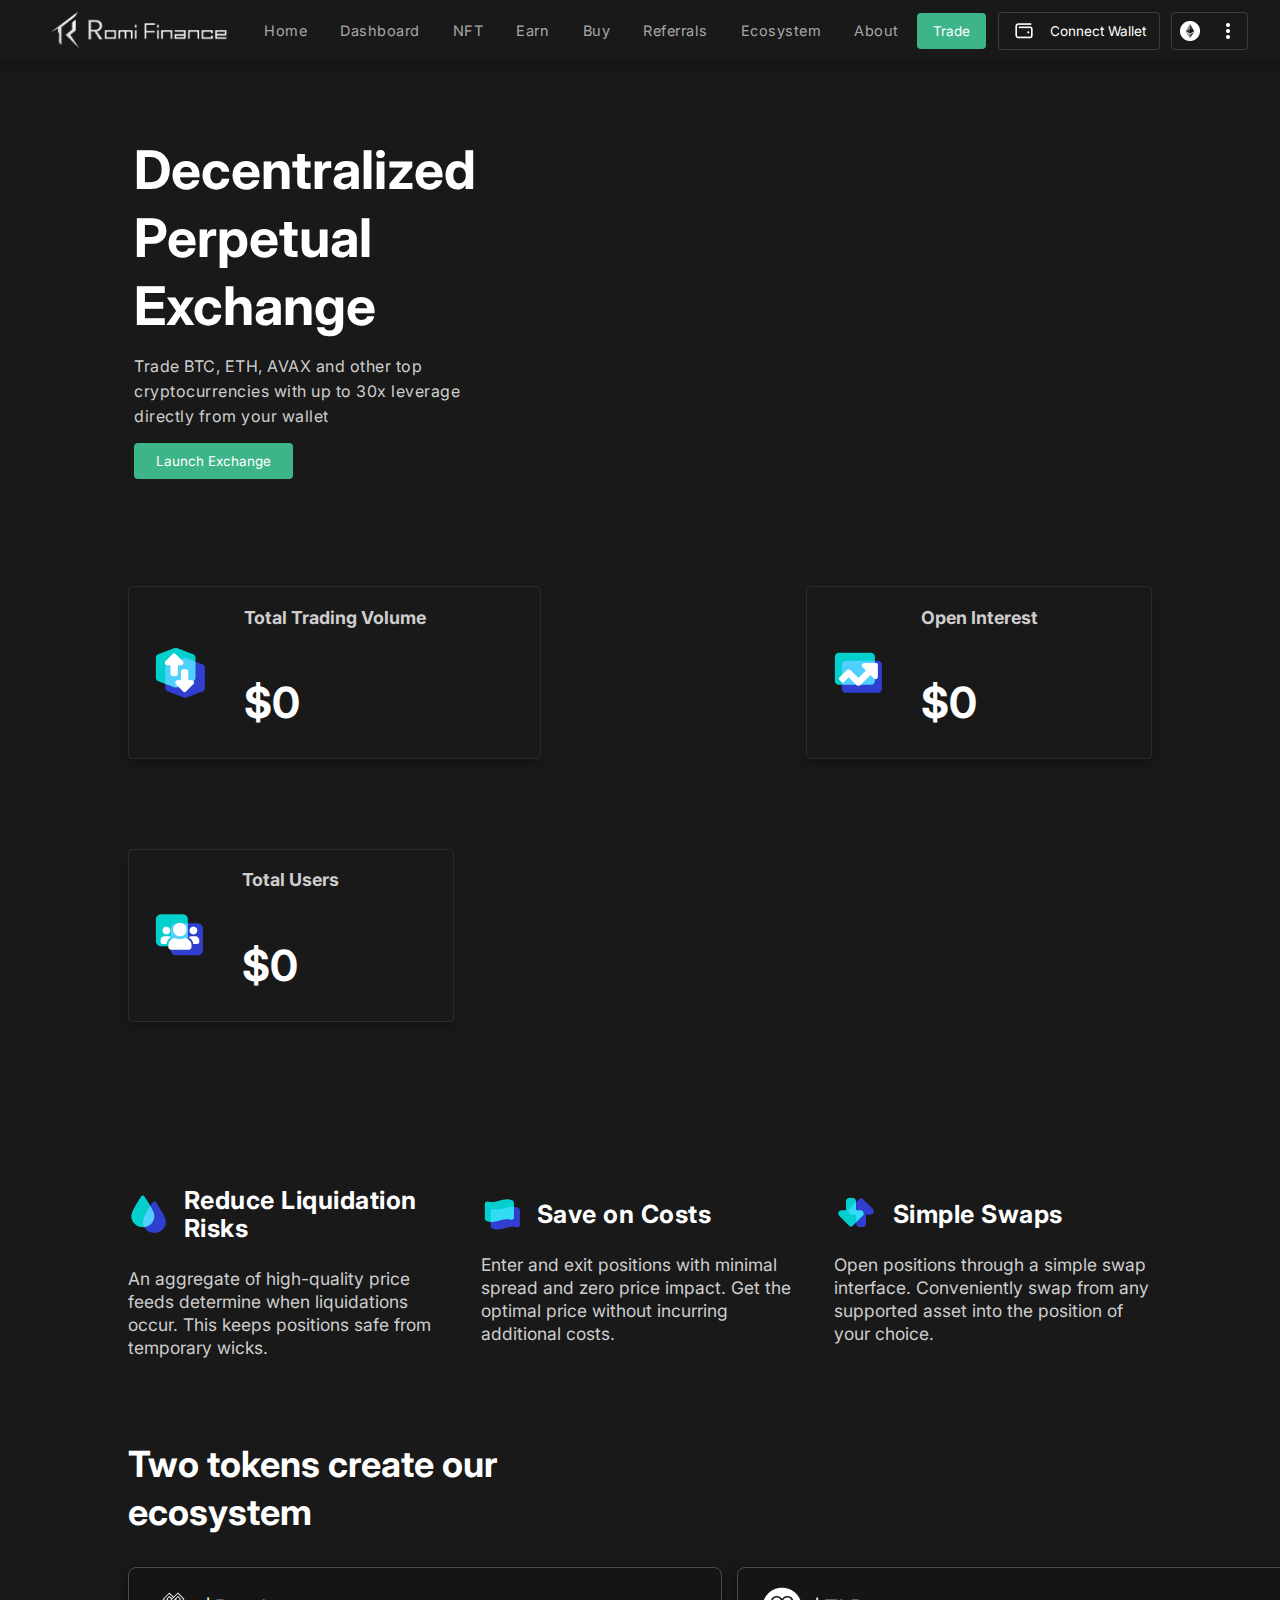
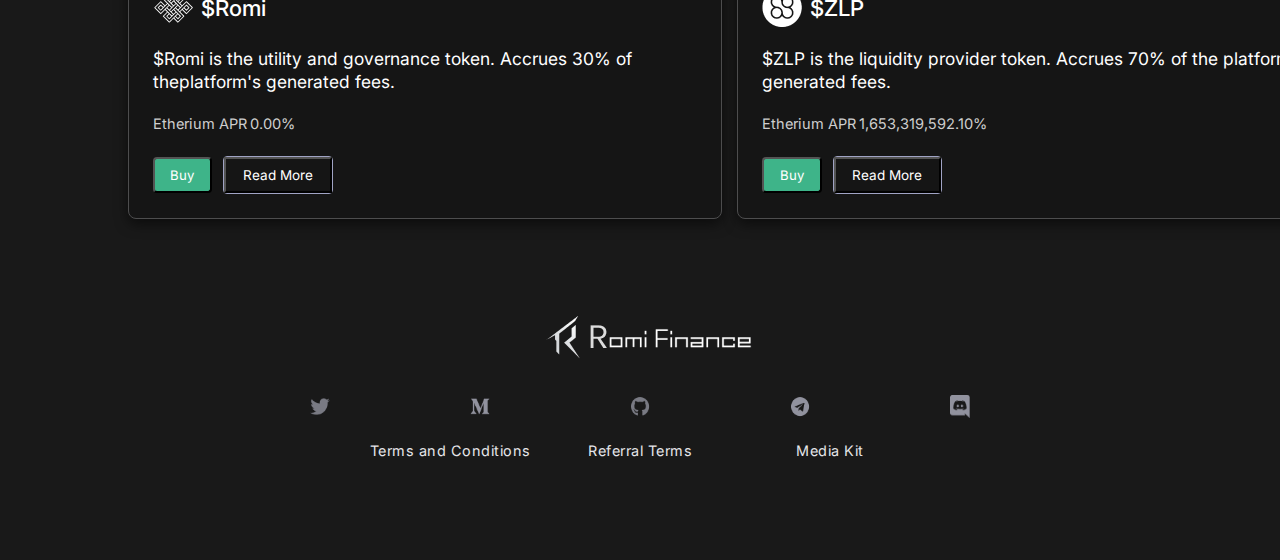
<file: index.html>
<!DOCTYPE html>
<html lang="en">

<head>
    <meta charset="UTF-8">
    <meta name="viewport" content="width=device-width, initial-scale=1.0">
    <title>Mobi Finance</title>
    <link rel="stylesheet" href="mobi.css">
    <link rel="stylesheet" href="https://fonts.googleapis.com/css2?family=Inter:wght@400;500;700&display=swap" />
</head>

<body>
    <div class="root">

        <!-- NAVBAR -->
        <div class="navbar">
            <div class="nav-left">
                <div class="logo">
                    <img src="./images/Frame 18.png" alt="" class="logo-icon">
                </div>
            </div>
            <div class="nav-center">
                <div class="nav-links">
                    <div class="nav-item"><a href="./index.html" class="nav-link">Home</a></div>
                    <div class="nav-item"><a href="./dashboard.html" class="nav-link">Dashboard</a></div>
                    <div class="nav-item"><a href="" class="nav-link">NFT</a></div>
                    <div class="nav-item"><a href="./earn.html" class="nav-link">Earn</a></div>
                    <div class="nav-item"><a href="" class="nav-link">Buy</a></div>
                    <div class="nav-item"><a href="" class="nav-link">Referrals</a></div>
                    <div class="nav-item"><a href="" class="nav-link">Ecosystem</a></div>
                    <div class="nav-item"><a href="" class="nav-link">About</a></div>
                </div>
            </div>
            <div class="nav-right">
                <div class="trade"><a href="" class="nav-right-link">Trade</a></div>
                <div class="wallet">
                    <div class="wallet-logo"><img src="./images/wallet.png" alt=""></div>
                    <div class="connect-wallet"><a href="" class="nav-right-link">Connect Wallet</a></div>
                </div>
                <div class="more">
                    <div class="more-logo">
                        <img src="./images/Button.png" alt="" class="more-logo">
                    </div>
                    <div class="dots"><img src="./images/dots-button.png" alt=""></div>
                </div>
            </div>
        </div>
        <div class="pseudo"></div>


        <!-- MAIN -->
        <div class="main">
            <!-- HEADLINE -->
            <div class="main-head-container">
                <div class="main-head-section">
                    <div class="headline">
                        Decentralized Perpetual Exchange
                    </div>
                    <div class="head-desc">Trade BTC, ETH, AVAX and other top cryptocurrencies with up to 30x leverage
                        directly
                        from your wallet</div>
                    <div class="launch-button">
                        <button class="launch-exchange">Launch Exchange</button>
                    </div>
                </div>
            </div>

            <!-- LATEST INFO -->
            <div class="latest-info-container">
                <div class="info-box">
                    <div class="info-icon">
                        <img src="./images/trading.png" alt="">
                    </div>
                    <div class="info-content">
                        <div class="info-head">
                            <h3>Total Trading Volume</h3>
                        </div>
                        <div class="info-amt">
                            <h2>$0</h2>
                        </div>
                    </div>
                </div>
                <div class="info-box">
                    <div class="info-icon">
                        <img src="./images/stats.png" alt="">
                    </div>
                    <div class="info-content">
                        <div class="info-head">
                            <h3>Open Interest</h3>
                        </div>
                        <div class="info-amt">
                            <h2>$0</h2>
                        </div>
                    </div>
                </div>
                <div class="info-box">
                    <div class="info-icon">
                        <img src="./images/totaluser.png" alt="">
                    </div>
                    <div class="info-content">
                        <div class="info-head">
                            <h3>Total Users</h3>
                        </div>
                        <div class="info-amt">
                            <h2>$0</h2>
                        </div>
                    </div>
                </div>


            </div>


            <!-- BENEFITS -->
            <div class="benefits-container">
                <div class="benefit-box">
                    <div class="benefit-head-combine">
                        <div class="benefit-icon">
                            <img src="./images/liquidity.png" alt="">
                        </div>
                        <div class="benefit-head">
                            <h3>Reduce Liquidation Risks</h3>
                        </div>
                    </div>
                    <div class="benefit-desc">
                        An aggregate of high-quality price feeds determine when liquidations occur. This keeps positions
                        safe from temporary wicks.
                    </div>
                </div>
                <div class="benefit-box">
                    <div class="benefit-head-combine">
                        <div class="benefit-icon">
                            <img src="./images/cost.png" alt="">
                        </div>
                        <div class="benefit-head">
                            <h3>Save on Costs</h3>
                        </div>
                    </div>
                    <div class="benefit-desc">
                        Enter and exit positions with minimal spread and zero price impact. Get the optimal price
                        without incurring additional costs.
                    </div>
                </div>
                <div class="benefit-box">
                    <div class="benefit-head-combine">
                        <div class="benefit-icon">
                            <img src="./images/simpleswaps.png" alt="">
                        </div>
                        <div class="benefit-head">
                            <h3>Simple Swaps</h3>
                        </div>
                    </div>
                    <div class="benefit-desc">
                        Open positions through a simple swap interface. Conveniently swap from any supported asset into
                        the position of your choice.
                    </div>
                </div>

            </div>


            <!-- TOKEN CARD SECTION -->
            <div class="token-card-container">
                <div class="token-head">
                    <div class="token-head-title">Two tokens create our ecosystem</div>
                </div>
                <div class="token-boxes-container">
                    <div class="token-box">
                        <div class="token-box-head">
                            <div class="token-box-icon">
                                <img src="./images/image3.png" alt="">
                            </div>
                            <div class="token-box-head-title">
                                $Romi
                            </div>
                        </div>
                        <div class="token-box-info">
                            <div class="token-box-desc">
                                $Romi is the utility and governance token. Accrues 30% of theplatform's generated fees.
                            </div>
                            <div class="token-box-etherium-apr-container">
                                <div class="etherium-apr">Etherium APR</div>
                                <div class="apr-value">0.00%</div>
                            </div>

                            <div class="token-box-buttons">
                                <div class="token-buy-button-container">
                                    <button class="token-buy-button">Buy</button>
                                </div>
                                <div class="token-read-more-button-container">
                                    <button class="token-read-more-button">Read More</button>
                                </div>
                            </div>
                        </div>
                    </div>
                    <div class="token-box">
                        <div class="token-box-head">
                            <div class="token-box-icon">
                                <img src="images/image1.png" alt="">
                            </div>
                            <div class="token-box-head-title">
                                $ZLP
                            </div>
                        </div>
                        <div class="token-box-info">
                            <div class="token-box-desc">
                                $ZLP is the liquidity provider token. Accrues 70% of the platform's generated fees.
                            </div>
                            <div class="token-box-etherium-apr-container">
                                <div class="etherium-apr">Etherium APR</div>
                                <div class="apr-value">1,653,319,592.10%</div>
                            </div>

                            <div class="token-box-buttons">
                                <div class="token-buy-button-container">
                                    <button class="token-buy-button">Buy</button>
                                </div>
                                <div class="token-read-more-button-container">
                                    <button class="token-read-more-button">Read More</button>
                                </div>
                            </div>
                        </div>
                    </div>


                </div>
            </div>
        </div>

        <!-- FOOTER -->

        <div class="footer">
            <div class="footer1">
                <img src="./images/Frame 18.png" alt="" class="footer-logo">
            </div>

            <div class="footer2">
                <div class="footer-icons">
                    <img src="./images/twitter.png" alt="" class="footer-icon-img">
                </div>
                <div class="footer-icons">
                    <img src="./images/medium.png" alt="" class="footer-icon-img">
                </div>
                <div class="footer-icons">
                    <img src="./images/git.png" alt="" class="footer-icon-img">
                </div>
                <div class="footer-icons">
                    <img src="./images/telegram.png" alt="" class="footer-icon-img">
                </div>
                <div class="footer-icons">
                    <img src="./images/discord.png" alt="" class="footer-icon-img">
                </div>
            </div>

            <div class="footer3">
                <div class="footer3-text">Terms and Conditions</div>
                <div class="footer3-text">Referral Terms</div>
                <div class="footer3-text">Media Kit</div>
            </div>
        </div>


    </div>
</body>

</html>
</file>
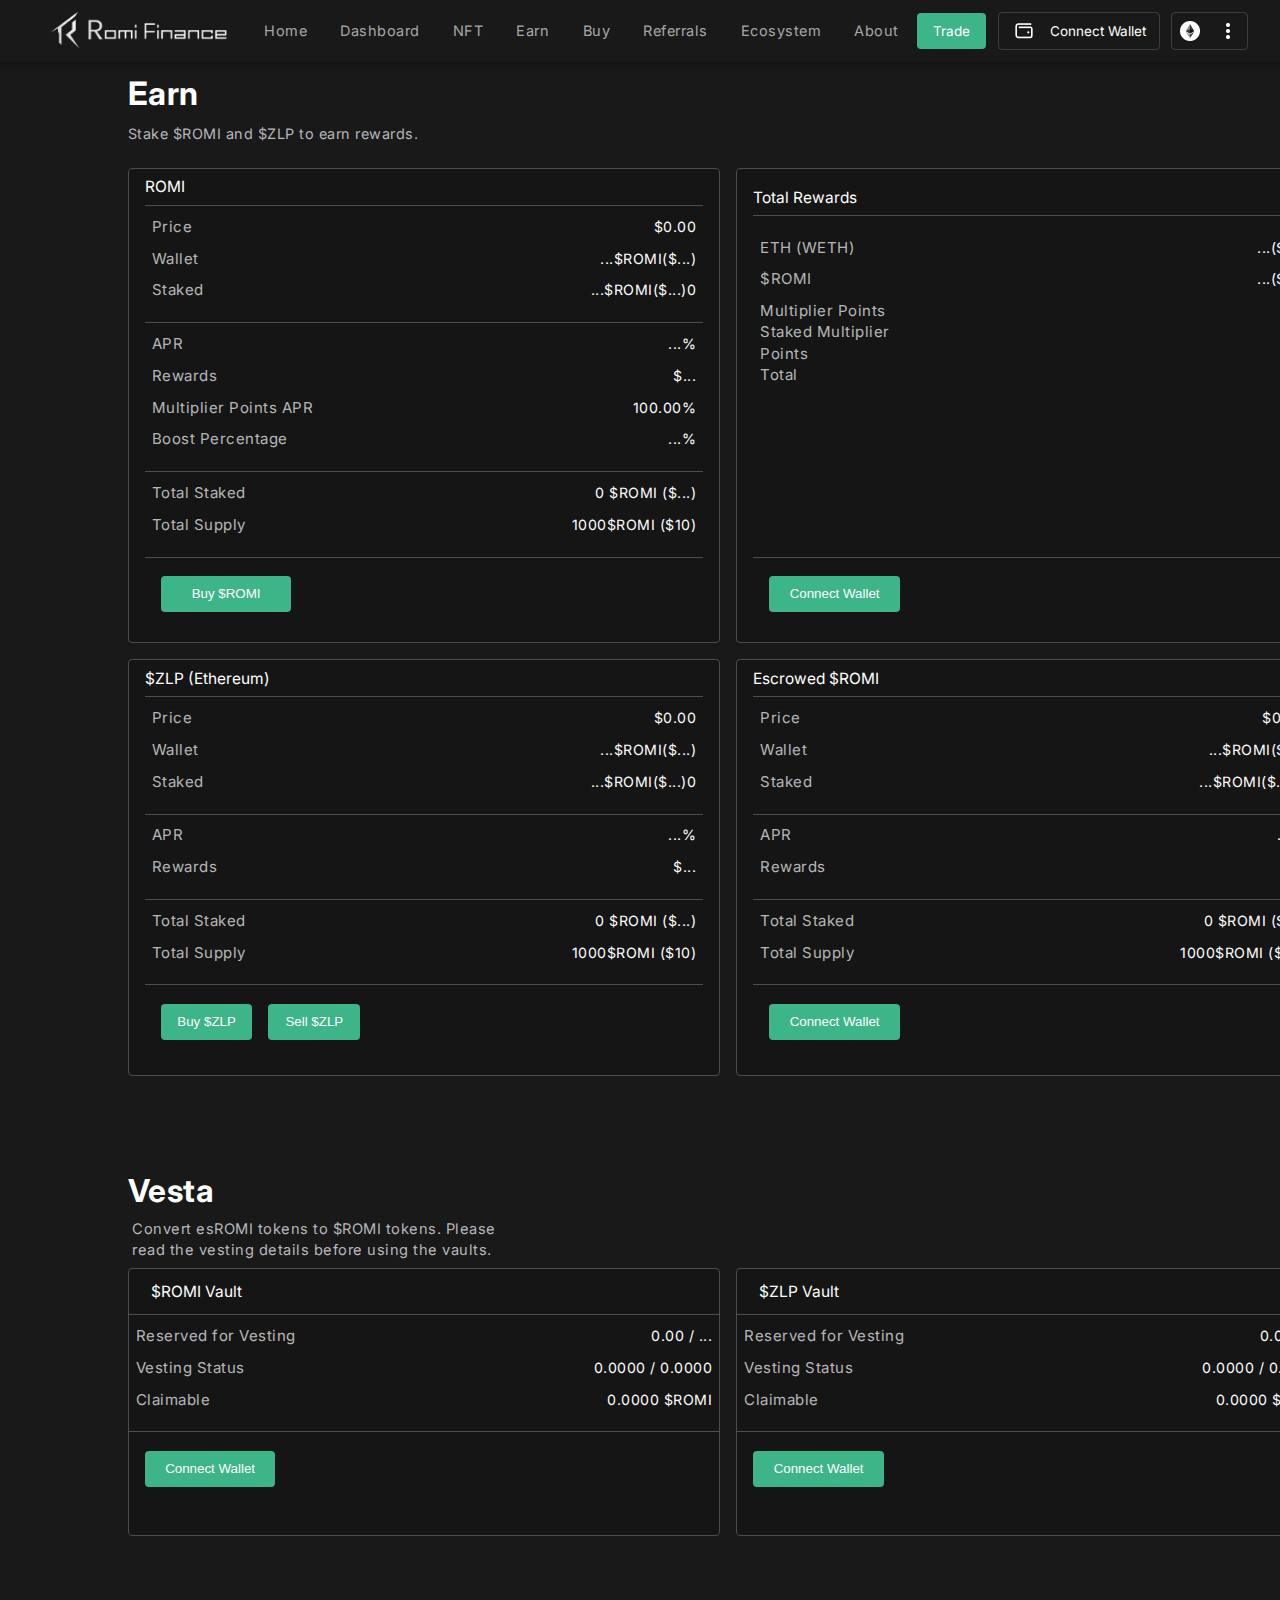
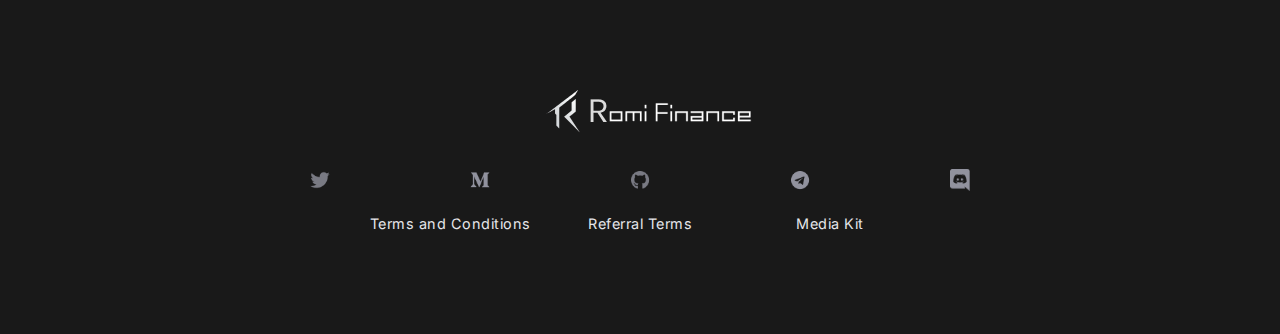
<file: earn.html>
<!DOCTYPE html>
<html lang="en">

<head>
    <meta charset="UTF-8" />
    <meta name="viewport" content="width=device-width, initial-scale=1.0" />
    <title>Romi - Earn</title>
    <link rel="stylesheet" href="./mobi.css" />
    <link rel="stylesheet" href="https://fonts.googleapis.com/css2?family=Inter:wght@400;500;700&display=swap" />
</head>

<body>
    <div class="root">
        <!-- NAVBAR -->
        <div class="navbar">
            <div class="nav-left">
                <div class="logo">
                    <img src="./images/Frame 18.png" alt="" class="logo-icon" />
                </div>
            </div>
            <div class="nav-center">
                <div class="nav-links">
                    <div class="nav-item"><a href="./index.html" class="nav-link">Home</a></div>
                    <div class="nav-item">
                        <a href="./dashboard.html" class="nav-link">Dashboard</a>
                    </div>
                    <div class="nav-item"><a href="" class="nav-link">NFT</a></div>
                    <div class="nav-item"><a href="./earn.html" class="nav-link">Earn</a></div>
                    <div class="nav-item"><a href="" class="nav-link">Buy</a></div>
                    <div class="nav-item">
                        <a href="" class="nav-link">Referrals</a>
                    </div>
                    <div class="nav-item">
                        <a href="" class="nav-link">Ecosystem</a>
                    </div>
                    <div class="nav-item"><a href="" class="nav-link">About</a></div>
                </div>
            </div>
            <div class="nav-right">
                <div class="trade"><a href="" class="nav-right-link">Trade</a></div>
                <div class="wallet">
                    <div class="wallet-logo">
                        <img src="./images/wallet.png" alt="" />
                    </div>
                    <div class="connect-wallet">
                        <a href="" class="nav-right-link">Connect Wallet</a>
                    </div>
                </div>
                <div class="more">
                    <div class="more-logo">
                        <img src="./images/Button.png" alt="" class="more-logo" />
                    </div>
                    <div class="dots"><img src="./images/dots-button.png" alt="" /></div>
                </div>
            </div>
        </div>
        <div class="pseudo"></div>

        <!-- MAIN -->
        <div class="main">
            <div class="earn-container">
                <div class="earn-head">
                    <div class="earn-title">Earn</div>
                    <div class="earn-text">Stake $ROMI and $ZLP to earn rewards.</div>
                </div>
                <div class="earn-mid">
                    <div class="earn-up">
                        <div class="earn-left-up">
                            <div class="earn-mid-head">ROMI</div>
                            <div class="earn-above-info">
                                <div class="left-row">
                                    <div class="value1">Price</div>
                                    <div class="value2">$0.00</div>
                                </div>
                                <div class="left-row">
                                    <div class="value1">Wallet</div>
                                    <div class="value2">...$ROMI($...)</div>
                                </div>
                                <div class="left-row">
                                    <div class="value1">Staked</div>
                                    <div class="value2">...$ROMI($...)0</div>
                                </div>
                            </div>

                            <div class="earn-above-info">
                                <div class="left-row">
                                    <div class="value1">APR</div>
                                    <div class="value2">...%</div>
                                </div>
                                <div class="left-row">
                                    <div class="value1">Rewards</div>
                                    <div class="value2">$...</div>
                                </div>
                                <div class="left-row">
                                    <div class="value1">Multiplier Points APR</div>
                                    <div class="value2">100.00%</div>
                                </div>
                                <div class="left-row">
                                    <div class="value1">Boost Percentage</div>
                                    <div class="value2">...%</div>
                                </div>
                            </div>

                            <div class="earn-above-info">
                                <div class="left-row">
                                    <div class="value1">Total Staked</div>
                                    <div class="value2">0 $ROMI ($...)</div>
                                </div>
                                <div class="left-row">
                                    <div class="value1">Total Supply</div>
                                    <div class="value2">1000$ROMI ($10)</div>
                                </div>
                            </div>

                            <button class="btn">Buy $ROMI</button>
                        </div>
                        <div class="earn-right-up">
                            <h1 class="earn-mid-head">Total Rewards</h1>
                            <div class="earn-above-info" style="padding-bottom: 10.4rem">
                                <div class="left-row">
                                    <div class="value1">ETH (WETH)</div>
                                    <div class="value2">...($...)</div>
                                </div>
                                <div class="left-row">
                                    <div class="value1">$ROMI</div>
                                    <div class="value2">...($...)</div>
                                </div>
                                <div class="left-row">
                                    <div class="value1">Multiplier Points</div>
                                    <div class="value2">...</div>
                                </div>
                                <div class="left-row">
                                    <div class="value1">Staked Multiplier Points</div>
                                    <div class="value2">...</div>
                                </div>
                                <div class="left-row">
                                    <div class="value1">Total</div>
                                    <div class="value2">$...</div>
                                </div>
                            </div>

                            <button class="btn">Connect Wallet</button>
                        </div>
                    </div>
                    <div class="earn-down">
                        <div class="earn-left-down">
                            <div class="earn-mid-head">$ZLP (Ethereum)</div>
                            <div class="earn-above-info">
                                <div class="left-row">
                                    <div class="value1">Price</div>
                                    <div class="value2">$0.00</div>
                                </div>
                                <div class="left-row">
                                    <div class="value1">Wallet</div>
                                    <div class="value2">...$ROMI($...)</div>
                                </div>
                                <div class="left-row">
                                    <div class="value1">Staked</div>
                                    <div class="value2">...$ROMI($...)0</div>
                                </div>
                            </div>

                            <div class="earn-above-info">
                                <div class="left-row">
                                    <div class="value1">APR</div>
                                    <div class="value2">...%</div>
                                </div>
                                <div class="left-row">
                                    <div class="value1">Rewards</div>
                                    <div class="value2">$...</div>
                                </div>
                            </div>

                            <div class="earn-above-info">
                                <div class="left-row">
                                    <div class="value1">Total Staked</div>
                                    <div class="value2">0 $ROMI ($...)</div>
                                </div>
                                <div class="left-row">
                                    <div class="value1">Total Supply</div>
                                    <div class="value2">1000$ROMI ($10)</div>
                                </div>
                            </div>
                            <div class="row" style="display: flex">
                                <button class="btn" style="width: 5.73625rem">
                                    Buy $ZLP
                                </button>
                                <button class="btn" style="width: 5.73625rem">
                                    Sell $ZLP
                                </button>
                            </div>
                        </div>
                        <div class="earn-right-down">
                            <div class="earn-mid-head">Escrowed $ROMI</div>
                            <div class="earn-above-info">
                                <div class="left-row">
                                    <div class="value1">Price</div>
                                    <div class="value2">$0.00</div>
                                </div>
                                <div class="left-row">
                                    <div class="value1">Wallet</div>
                                    <div class="value2">...$ROMI($...)</div>
                                </div>
                                <div class="left-row">
                                    <div class="value1">Staked</div>
                                    <div class="value2">...$ROMI($...)0</div>
                                </div>
                            </div>

                            <div class="earn-above-info">
                                <div class="left-row">
                                    <div class="value1">APR</div>
                                    <div class="value2">...%</div>
                                </div>
                                <div class="left-row">
                                    <div class="value1">Rewards</div>
                                    <div class="value2">$...</div>
                                </div>
                            </div>

                            <div class="earn-above-info">
                                <div class="left-row">
                                    <div class="value1">Total Staked</div>
                                    <div class="value2">0 $ROMI ($...)</div>
                                </div>
                                <div class="left-row">
                                    <div class="value1">Total Supply</div>
                                    <div class="value2">1000$ROMI ($10)</div>
                                </div>
                            </div>

                            <button class="btn">Connect Wallet</button>
                        </div>
                    </div>
                </div>
                <div class="earn-tail">
                    <div class="tail-head">
                        <div class="tail-title">Vesta</div>
                        <p class="content">
                            Convert esROMI tokens to $ROMI tokens. Please read the vesting
                            details before using the vaults.
                        </p>
                    </div>
                    <div class="tail-container">
                        <div class="earn-tail-left">
                            <div class="earn-mid-head" style="padding: 1.4rem">
                                $ROMI Vault
                            </div>

                            <div class="earn-above-info">
                                <div class="left-row">
                                    <div class="value1">Reserved for Vesting</div>
                                    <div class="value2">0.00 / ...</div>
                                </div>
                                <div class="left-row">
                                    <div class="value1">Vesting Status</div>
                                    <div class="value2">0.0000 / 0.0000</div>
                                </div>
                                <div class="left-row">
                                    <div class="value1">Claimable</div>
                                    <div class="value2">0.0000 $ROMI</div>
                                </div>
                            </div>

                            <button class="btn">Connect Wallet</button>
                        </div>

                        <div class="earn-tail-right">
                            <div class="earn-mid-head" style="padding: 1.4rem">
                                $ZLP Vault
                            </div>

                            <div class="earn-above-info">
                                <div class="left-row">
                                    <div class="value1">Reserved for Vesting</div>
                                    <div class="value2">0.00 / ...</div>
                                </div>
                                <div class="left-row">
                                    <div class="value1">Vesting Status</div>
                                    <div class="value2">0.0000 / 0.0000</div>
                                </div>
                                <div class="left-row">
                                    <div class="value1">Claimable</div>
                                    <div class="value2">0.0000 $ROMI</div>
                                </div>
                            </div>

                            <button class="btn">Connect Wallet</button>
                        </div>
                    </div>
                </div>
            </div>
        </div>

        <!-- FOOTER -->

        <div class="footer">
            <div class="footer1">
                <img src="./images/Frame 18.png" alt="" class="footer-logo">
            </div>

            <div class="footer2">
                <div class="footer-icons">
                    <img src="./images/twitter.png" alt="" class="footer-icon-img">
                </div>
                <div class="footer-icons">
                    <img src="./images/medium.png" alt="" class="footer-icon-img">
                </div>
                <div class="footer-icons">
                    <img src="./images/git.png" alt="" class="footer-icon-img">
                </div>
                <div class="footer-icons">
                    <img src="./images/telegram.png" alt="" class="footer-icon-img">
                </div>
                <div class="footer-icons">
                    <img src="./images/discord.png" alt="" class="footer-icon-img">
                </div>
            </div>

            <div class="footer3">
                <div class="footer3-text">Terms and Conditions</div>
                <div class="footer3-text">Referral Terms</div>
                <div class="footer3-text">Media Kit</div>
            </div>
        </div>
    </div>
</body>

</html>
</file>
<file: mobi.css>
body{
    background-color: #191919;
    margin: 0;
}

.root{
    display: flex;
    flex-direction: column;
    align-items: flex-start;
}

.navbar{
    display: flex;
    width: 100%;
    height: 3.825rem;
    justify-content: space-between;
    align-items: flex-start;
    flex-shrink: 0;
}


.nav-left{
    margin-left: 17px;
}
.logo{
    display: flex;
    height: 100%;
    align-items: center;
    justify-content: center;
    padding: 0 15px;
}

.logo-icon{
    width: 197.54px;
    align-self: stretch;

}


.nav-center{
    height: 100%;
    display: flex;
    align-items: center;
}

.nav-links{
    width: 42.06rem;
    height: 3.375rem;
    display: flex;
    justify-content: center;
    align-items: flex-start;
    gap: -0.00063rem;
}

.nav-item{
    display: flex;
    flex-direction: column;
    align-items: flex-start;
}

.nav-link{
    display: flex;
    padding: 1.125rem 1.005rem 1.125rem 1.0625rem;
    flex-direction: column;
    justify-content: center;
    align-items: flex-start;
    align-self: stretch;
    color:#A7A7A9;
    text-decoration: none;
font-family: Inter;
font-size: 0.90819rem;
font-style: normal;
font-weight: 400;
line-height: 1.125rem; /* 123.871% */
letter-spacing: 0.03125rem;
}



.nav-right{
    display: flex;
    padding: 0.7875rem 2rem 0.7875rem 0;
align-items: center;
align-self: stretch;
width: 22rem;
justify-content: space-between;
}

.nav-right-link{
    color: #FFFFFF;
text-align: center;
font-family: Inter;
font-size: 0.84769rem;
text-decoration: none;
font-style: normal;
font-weight: 400;
line-height: 1.25rem;
}

.trade{
    width: 4.3125rem;
    display: flex;
    height: 100%;
    align-items: center;
    justify-content: center;
    background: #3EB489;
    border-radius: 0.25rem;
}

.wallet{
    width: 10rem;
    height: 100%;
    display: flex;
    align-items: center;
    background: none;
    justify-content: space-evenly;
    border-radius: 0.25rem;
border: 1px solid  rgba(255, 255, 255, 0.16);
}

.wallet-logo{
    display: flex;
    align-items: center;
}

.more{
    width: 4.6625rem;
    height: 100%;
    display: flex;
    border-radius: 0.25rem;
    border-radius: 0.25rem;
    border: 1px solid  rgba(255, 255, 255, 0.16);
}

.more-logo{
    flex: 0 1 50%;
}

.dots{
    flex: 0 1 50%;
}


.pseudo{
    width: 100%;
    height: 0.8125rem;
    background: linear-gradient(180deg, rgba(0, 0, 0, 0.19) 0%, rgba(0, 0, 0, 0.00) 100%);

}

.main{
    display: flex;
    width: 100%;
    box-sizing: border-box;
    padding: 0rem 7.975rem;
    flex-direction: column;
    align-items: center;
}

.main-head-container{
    display: flex;
    max-width: 79rem;
    padding: 3.875rem 43.875rem 0rem 2rem;
    flex-direction: column;
    align-items: flex-start;
}

.main-head-section{
    display: flex;
max-width: 33.125rem;
padding-right: 0px;
flex-direction: column;
align-items: flex-start;
align-self: stretch;
}

.headline{
    display: flex;
    flex-direction: column;
    align-items: flex-start;
    color:  #FFFFFF;
font-family: Inter;
font-size: 3.33288rem;
font-style: normal;
font-weight: 700;
line-height: 4.25rem; /* 127.517% */
}



.head-desc{
    display: flex;
max-width: 27.75rem;
padding-bottom: 0px;
justify-content: center;
align-items: center;
height: 6.4375rem;
color:  #CECECE;
font-family: Inter;
font-style: normal;
font-weight: 400;
line-height: 1.5625rem; /* 129.032% */
letter-spacing: 0.03125rem;
}

.launch-button{
    display: flex;
min-height: 2.25rem;
padding: 0rem 1rem;
align-items: center;
border-radius: 0.25rem;
background: #3EB489;

}

.launch-exchange{
    color: #FFFFFF;
    border: none;
    background: #3EB489;
    text-align: center;
    font-family: Inter;
    font-size: 0.84081rem;
    font-style: normal;
    font-weight: 400;
    line-height: 1.25rem; /* 148.664% */

}

.latest-info-container{
    display: flex;
    width: 100%;
    max-width: 100%;
padding: 3.875rem 2rem 0.9375rem 2rem;
justify-content: space-between;
align-items: flex-start;
align-content: flex-start;
flex-wrap: wrap;
}

.info-head{
    color: #CECECE;
    font-family: Inter;
    font-size: 0.95313rem;
    font-style: normal;
    font-weight: 400;
    line-height: 1.5625rem; /* 163.934% */
}

.info-amt{
    color:  #FFFFFF;
font-family: Inter;
font-size: 1.79125rem;
font-style: normal;
font-weight: 400;
line-height: 2.4375rem; /* 136.077% */
}

.info-box{
    display: flex;
max-width: 23.75rem;
margin: 2.8rem 0;
padding: 0 7.075rem 0 0.05rem;
align-items: center;
align-self: stretch;
/* height: 7.6rem; */
border-radius: 0.25rem;
border: 1px solid  rgba(255, 255, 255, 0.08);
background: rgba(255, 255, 255, 0.00);
box-shadow: 0px 7px 8px 0px rgba(0, 0, 0, 0.20);
}

.info-icon{
    display: flex;
padding: 0rem 2.46875rem 0rem 1.59375rem;
flex-direction: column;
align-items: flex-start;
}

.info-content{
    display: flex;
flex-direction: column;
align-items: flex-start;
}


.benefits-container{
    display: flex;
    flex-direction: row;
    width: 100%;
    max-width: 100%;
    padding: 3.5rem 2.00063rem 3.5rem 2rem;
    justify-content: space-between;
    align-items: center;
    align-content: center;
    flex-wrap: wrap;
}

.benefit-box{
    display: flex;
    width: 19.90375rem;
padding: 1.5rem 0rem 1.5625rem 0rem;
flex-direction: column;
align-items: flex-start;
gap: -0.0625rem;
}


.benefit-head-combine{
    display: flex;
padding-bottom: 0px;
align-items: center;
align-self: stretch;
}

.benefit-icon{
    display: flex;
flex-direction: column;
align-items: flex-start;
}

.benefit-head{
    display: flex;
padding: 0rem 0.02875rem 0rem 0.9375rem;
flex-direction: column;
align-items: flex-start;
color:  #FFFFFF;
font-family: Inter;
font-size: 1.33206rem;
font-style: normal;
font-weight: 400;
line-height: 1.75rem; /* 131.378% */
letter-spacing: 0.03125rem;
}

.benefit-desc{
    color:  #CECECE;
font-family: Inter;
font-size: 1.08988rem;
font-style: normal;
font-weight: 400;
line-height: 1.4375rem; /* 131.9% */
}

.token-card-container{
    display: flex;
width: 100%;
max-width: 100%;
padding: 0rem 2rem;
flex-direction: column;
align-items: flex-start;
gap: 1.9375rem;
}

.token-head{
    display: flex;
padding-right: 0px;
flex-direction: column;
align-items: flex-start;
align-self: stretch;
}

.token-head-title{
    max-width: 24.21875rem;
    color: var(--zomi-finance-1519199951171875-x-6735999755859375-default-nero, #FFF);
font-family: Inter;
font-size: 2.25438rem;
font-style: normal;
font-weight: 700;
line-height: 3rem; /* 133.073% */
}

.token-boxes-container{
    display: flex;
padding-right: 0px;
align-items: flex-start;
gap: 0.96875rem;
align-self: stretch;
}

.token-box{
    display: flex;
width: 37rem;
max-width: 37rem;
padding: 1.50313rem;
flex-direction: column;
align-items: flex-start;
gap: 1.45313rem;
align-self: stretch;
border-radius: 0.5rem;
border: 1px solid  #4D4D4E;
background:  #151515;
box-shadow: 0px 5px 13px 0px rgba(0, 0, 0, 0.52);
}

.token-box-head{
    display: flex;
height: 1.9375rem;
padding-right: 0px;
align-items: center;
align-self: stretch;
}

.token-box-icon{
    display: flex;
width: 3rem;
padding-right: 0px;
flex-direction: column;
align-items: flex-start;
}

.token-box-head-title{
    color: var(--zomi-finance-1519199951171875-x-6735999755859375-default-nero, #FFF);
font-family: Inter;
font-size: 1.388rem;
font-style: normal;
font-weight: 500;
line-height: 1.9375rem; /* 139.591% */
}

.token-box-info{
    display: flex;
flex-direction: column;
justify-content: center;
align-items: flex-start;
gap: 1.27375rem;
align-self: stretch;
}

.token-box-desc{
    display: flex;
width: 33.99375rem;
padding-right: 0px;
flex-direction: column;
align-items: flex-start;
max-width: 33.99375rem;
color: #FFFFFF;
font-family: Inter;
font-size: 1.08988rem;
font-style: normal;
font-weight: 400;
line-height: 1.4375rem;
}

.token-box-etherium-apr-container{
    display: flex;
padding-right: 0px;
align-items: flex-start;
gap: 0.1875rem;
}

.etherium-apr{
    max-width: 33.99375rem;
    color: #CECECE;
    font-family: Inter;
    font-size: 0.90819rem;
    font-style: normal;
    font-weight: 400;
    line-height: 1.4375rem;
}

.apr-value{
    max-width: 33.99375rem;
    color: #CECECE;
font-family: Inter;
font-size: 0.9155rem;
font-style: normal;
font-weight: 400;
line-height: 1.4375rem; 
}

.token-box-buttons{
    display: flex;
padding-right: 0px;
align-items: center;
}

.token-buy-button-container{
    display: flex;
padding-right: 0px;
width: 4.406rem;
align-items: center;
}

.token-buy-button{
    color: #FFFFFF;
text-align: center;
font-family: Inter;
font-size: 0.82713rem;
font-style: normal;
font-weight: 400;
line-height: 1.25rem; /* 151.122% */
min-height: 2.25rem;
padding: 0rem 0.97844rem 0rem 0.99094rem;
border-radius: 0.25rem;
background: #3EB489;

}

.token-read-more-button-container{
    border-radius: 0.25rem;
border: 1px solid  #A0A3C4;
}

.token-read-more-button{
    display: flex;
min-height: 2.25rem;
padding: 0.05rem 1.05rem;
justify-content: center;
align-items: center;
align-self: stretch;
color: #FFFFFF;
text-align: center;
font-family: Inter;
font-size: 0.84769rem;
font-style: normal;
font-weight: 400;
line-height: 1.25rem;
background: none;
}


.footer{
    display: flex;
width: 100%;
height: 12.5rem;
padding-top: 40.8px;
padding-bottom: 100px;
flex-direction: column;
justify-content: flex-end;
align-items: center;
gap: 1.5rem;
flex-shrink: 0;
}

.footer1{
    display: flex;
justify-content: center;
align-items: center;
}

.footer2{
    display: flex;
justify-content: center;
align-items: flex-start;
}

.footer-icons{
    display: flex;
width: 6rem;
padding: 0rem 2rem;
flex-direction: column;
align-items: center;
align-self: stretch;
}

.footer-icon-img{
    height: 1.42125rem;
    flex-shrink: 0;
}

.footer3{
    display: flex;
width: 100%;
justify-content: center;
align-items: flex-start;
gap: -0.0125rem;
}

.footer3-text{
    display: flex;
width: 11.875rem;
flex-direction: column;
align-items: center;
align-self: stretch;
max-height: 1.15625rem;
color: #E6E6EA;
text-align: center;

/* zomi_finance__1519.199951171875x673.5999755859375_default/Inter/Regular 14.41 */
font-family: Inter;
font-size: 0.90088rem;
font-style: normal;
font-weight: 400;
line-height: 1.15625rem; 
letter-spacing: 0.03125rem;
}

.earn-page-main{
    display: flex;
width: 100%;
max-width: 100%;
min-height: 38.225rem;
padding: 2.90625rem 2rem 0 2rem;
flex-direction: column;
align-items: flex-start;
}
.stats-container{
    width: 100%;
}

.stats-head-container{
    display: flex;
max-width: 36.5rem;
height: 6.2468rem;
max-height: 6.2468rem;
padding-bottom: 0px;
flex-direction: column;
align-items: flex-start;
margin-bottom: 1.45rem;
}

.stats-title-container{
    display: flex;
padding-right: 0px;
width: 20.6175rem;
align-items: center;
gap: 0.4525rem;
padding-bottom: 0.5rem;
}

.stats-title{
    width: 5.4375rem;
    color: #FFFFFF;


font-family: Inter;
font-size: 2.05031rem;
font-style: normal;
font-weight: 700;
line-height: 3.06rem; /* 149.247% */
letter-spacing: 0.03125rem;
}

.stats-icon{
    width: 1.5rem;
    height: 1.5rem;
}

.stats-desc{
    max-width: 20.6175rem;
    color:  #B7B7BD;

/* zomi_finance__dashboard/Inter/Regular 14.41 */
font-family: Inter;
font-size: 0.90088rem;
font-style: normal;
font-weight: 400;
line-height: 1.34375rem; /* 149.16% */
letter-spacing: 0.03125rem;
}

.stats-table-container{
    width: 100%;
    max-width: 100%;
    display: flex;
    justify-content: space-between;
    height: 13.91875rem;
    gap: 0.9375rem;
    flex-shrink: 0;
}

.stats-table{
flex-shrink: 0;
align-self: stretch;
border-radius: 0.25rem;
border: 1px solid  #4D4D4E;
background:  #151515;
}

.stats-table-head{
    display: flex;
width: 35.05625rem;
padding-right: 0px;
justify-content: space-between;
align-items: center;
margin: 1rem;
color:  #FFFFFF;
font-family: Inter;
font-size: 0.96875rem;
font-style: normal;
font-weight: 400;
line-height: 1.3125rem; /* 135.484% */
}

.stats-table-line{
    width: 36.93125rem;
height: 0.0625rem;
background: #4D4D4E;
}

.stats-table-info{
    display: flex;
width: 35.05625rem;
flex-direction: column;
align-items: flex-start;
gap: 0.5rem;
margin: 1rem;
}

.stats-table-row{
    display: flex;
padding-right: 0px;
align-items: flex-start;
justify-content: space-between;
gap: 0.9375rem;
align-self: stretch;
}

.stats-table-data{
    color: rgba(255, 255, 255, 0.70);

/* zomi_finance__dashboard/Inter/Regular 14.41 */
font-family: Inter;
font-size: 0.90088rem;
font-style: normal;
font-weight: 400;
line-height: 1.35rem; /* 149.854% */
letter-spacing: 0.03125rem;
}

.stats-table-value{
    color: #FFFFFF;
text-align: right;

/* zomi_finance__dashboard/Inter/Regular 13.83 underline */
font-family: Inter;
font-size: 0.86425rem;
font-style: normal;
font-weight: 400;
line-height: 1.35rem; /* 156.203% */
letter-spacing: 0.03125rem;
text-decoration-line: underline;
}

.tokens{
    width: 100%;
    display: flex;
    flex-direction: column;
    align-items: flex-start;
    padding-top: 31px;
}

.tokens-head-container{
    display: flex;
flex-direction: column;
align-items: flex-start;
gap: 0.5rem;

}

.tokens-title-container{
    display: flex;
align-items: center;
gap: 0.47563rem;
height: 3.06rem;
align-self: stretch;
}

.tokens-title{
    color:  #FFFFFF;

/* zomi_finance__dashboard/Inter/Bold 31.08 */
font-family: Inter;
font-size: 1.94238rem;
font-style: normal;
font-weight: 700;
line-height: 3.06rem; /* 157.538% */
letter-spacing: 0.03125rem;
}


.tokens-desc{
    color:  #B7B7BD;

/* zomi_finance__dashboard/Inter/Regular 14.41 */
font-family: Inter;
font-size: 0.90088rem;
font-style: normal;
font-weight: 400;
line-height: 1.34375rem; /* 149.16% */
letter-spacing: 0.03125rem;
}

.tokens-table-container{
    display: flex;
align-items: flex-start;
gap: 0.9375rem;
align-self: stretch;
}

.tokens-table{
    display: flex;
padding: 0.9875rem 0 1.2125rem 0.9875rem;
align-items: center;
flex: 1 0 0;
align-self: stretch;
border-radius: 0.25rem;
border: 1px solid #4D4D4E;
background:  #151515;
}

.table-info-container{
    flex: 1 0 0;
align-self: stretch;
}

.tokens-table-head-container{
    display: flex;
width: 7.8rem;
padding-right: 0px;
justify-content: space-between;
align-items: center;
}

.tokens-table-head-icon{
    display: flex;
padding-right: 0px;
height: 2.5rem;
width: 2.5rem;
flex-direction: column;
align-items: flex-start;
}

.tokens-table-head-title{
    display: flex;
padding-bottom: 0px;
flex-direction: column;
align-items: flex-start;
}

.token-table-title1{
    color:  #FFFFFF;
font-family: Inter;
font-size: 0.96875rem;
font-style: normal;
font-weight: 400;
line-height: 1.3125rem; /* 135.484% */
}

.token-table-title2{
    color:  #A9A9B0;
font-family: Inter;
font-size: 0.72656rem;
font-style: normal;
font-weight: 400;
line-height: 0.9375rem; /* 129.032% */
}
.token-table-head-arrow{
    display: flex;
padding: 0rem 0rem 1.25rem 0.5rem;
flex-direction: column;
align-items: flex-start;
}

.token-table-line{
    width: 23.49375rem;
height: 0.0625rem;
background:  #4D4D4E;
}

.tokens-table-info{
    display: flex;
    margin-top: 0.66rem;
width: 21.61875rem;
flex-direction: column;
align-items: flex-start;
gap: 0.5rem;
}

.tokens-table-row{
    display: flex;
align-items: flex-start;
gap: 0.9375rem;
justify-content: space-between;
align-self: stretch;

}

.tokens-table-data{
    color:  rgba(255, 255, 255, 0.70);

/* zomi_finance__dashboard/Inter/Regular 15 */
font-family: Inter;
font-size: 0.9375rem;
font-style: normal;
font-weight: 400;
line-height: 1.35rem; /* 144% */
letter-spacing: 0.03125rem;
}

.tokens-table-value{
    color: #FFFFFF;
text-align: right;

/* zomi_finance__dashboard/Inter/Regular 14.18 underline */
font-family: Inter;
font-size: 0.88625rem;
font-style: normal;
font-weight: 400;
line-height: 1.35rem; /* 152.331% */
letter-spacing: 0.03125rem;
text-decoration-line: underline;
}


.tokens-table-pie-container{
    display: flex;
justify-content: flex-end;
align-items: center;
width: 13.125rem;
height: 13.125rem;
}

.zlp-container{
    margin-top: 0.94rem;
    border-radius: 0.25rem;
    width: 100%;
border: 1px solid  #4D4D4E;
background:  #151515;
padding-bottom: 1rem;
align-self: stretch;
}

.zlp-head-container{
    display: flex;
padding-right: 0px;
margin: 1rem;
align-items: center;
gap: 0.01875rem;
}

.zlp-title{
    color:  #FFFFFF;
font-family: Inter;
font-size: 0.96094rem;
font-style: normal;
font-weight: 400;
line-height: 1.3125rem; /* 136.585% */
}

.zlp-head-icon{
    width: 1rem;
height: 1rem;
flex-shrink: 0;
}

.zlp-line{
height: 0.0625rem;
flex-shrink: 0;
margin-bottom: 0.67rem;
background:  #4D4D4E;
}

.zlp-table-container{
    display: inline-flex;
flex-direction: column;
justify-content: center;
align-items: flex-start;
}



.zlp-table-head{
    width: 74.9625rem;
height: 2.80313rem;
display: flex;
color:  #A9A9B0;

/* zomi_finance__dashboard/Inter/Regular 14.3 upper */
font-family: Inter;
font-size: 0.89356rem;
font-style: normal;
font-weight: 400;
line-height: 1.35rem; /* 151.082% */
letter-spacing: 0.01563rem;
text-transform: uppercase;
}

.zlp-table-head-box{
    display: flex;
    align-items: center;
}



.head-utilization{
    padding-right: 0.94rem;
}

.zlp-table-row{
    display: flex;
align-items: center;
}

.zlp-token-container, .head-token {
    display: flex;
padding-right: 0px;
margin: 0.94rem 10.42rem 0.94rem 0.94rem;
justify-content: space-between;
align-items: center;
width: 9.2525rem;
align-self: stretch;
}

.zlp-price, .head-price{
    display: flex;
padding: 1.33938rem 3.57188rem 1.23875rem 0.72625rem;
flex-direction: column;
justify-content: center;
align-items: flex-start;
}

.zlp-pool, .head-pool{
    display: flex;
padding: 1.30188rem 13.35688rem 1.27625rem 0.72688rem;
flex-direction: column;
align-items: flex-start;
}

.zlp-weight, .head-weight{
    display: flex;
padding: 1.30188rem 7.35688rem 1.27625rem 0.72688rem;
flex-direction: column;
align-items: flex-start;
}

.zlp-utilization, .head-utilization{
    display: flex;
padding: 1.33938rem 0.91663rem 1.23875rem 9.80275rem;
flex-direction: column;
justify-content: center;
align-items: flex-start;
}

.zlp-price, .zlp-pool, .zlp-weight, .zlp-utilization{
    color: rgba(255, 255, 255, 0.87);

/* zomi_finance__dashboard/Inter/Regular 15 */
font-family: Inter;
font-size: 0.9375rem;
font-style: normal;
font-weight: 400;
line-height: 1.35rem; /* 144% */
letter-spacing: 0.01563rem;
}

.zlp-token-icon{
    width: 2.5rem;
height: 2.5rem;
flex-shrink: 0;
padding-right: 0.6rem;
}

.zlp-tokens-title{
    width: 4.5025rem;
}

.token-table-head-arrow{
    width: 1.75rem;
}



.earn-container{width: 100%;
    flex-shrink: 0;
    }
    .earn-head{
    display: inline-flex;
    padding-right: 0px;
    flex-direction: column;
    justify-content: center;
    align-items: flex-start;
    gap: 0.5rem;
    
    }
    .earn-title{
    display: flex;
    width: 4.5875rem;
    height: 2.5625rem;
    flex-direction: column;
    justify-content: center;
    flex-shrink: 0;
    color: #FFF;
    font-family: Inter;
    font-size: 2.01706rem;
    font-style: normal;
    font-weight: 700;
    line-height: 3.06rem; /* 151.704% */
    letter-spacing: 0.03125rem;
    }
    .earn-text{
    display: flex;
    width: 18.24313rem;
    height: 1.34375rem;
    flex-direction: column;
    justify-content: center;
    color: #B7B7BD;
    font-family: Inter;
    font-size: 0.90088rem;
    font-style: normal;
    font-weight: 400;
    line-height: 1.34375rem; /* 149.16% */
    letter-spacing: 0.03125rem;
    margin-bottom: 1.45rem;
    }
    .earn-mid{
      width: 75rem;
    height: 62.66813rem;
    flex-shrink: 0;
    }
    .earn-mid-head{
    display: flex;
    width: 100%;
    height: 1.3125rem;
    flex-direction: column;
    justify-content: center;
    flex-shrink: 0;
    color: #FFF;
    font-family: Inter;
    font-size: 0.96875rem;
    font-style: normal;
    font-weight: 400;
    line-height: 1.3125rem; /* 135.484% */
    border-bottom: 1px solid #4D4D4E;
    padding-bottom: 1rem;
    box-sizing: border-box;
    }
    
    .earn-up{
      display: flex;
      gap: 1rem;
      
    }
    .earn-down{
      display: flex;
      gap: 1rem;
      
    }
    .earn-left-up{
    border-radius: 0.25rem;
    border: 1px solid #4D4D4E;
    background: #151515;
    width: 37.03125rem;
    height: 29.715rem;
    padding: 1rem;
    flex-shrink: 0;
    box-sizing: border-box;
    
    }
    .earn-right-up{
    box-sizing: border-box;
    width: 37.03125rem;
    height: 29.715rem;
    flex-shrink: 0;
    border-radius: 0.25rem;
    border: 1px solid #4D4D4E;
    padding: 1rem;
    background: #151515;
    margin-bottom: 1rem;
    }
    .earn-left-down{
      box-sizing: border-box;
    width: 37.03125rem;
    height: 26.01563rem;
    flex-shrink: 0;
    border-radius: 0.25rem;
    padding: 1rem;
    border: 1px solid #4D4D4E;
    background: #151515;
    }
    .earn-right-down{
      box-sizing: border-box;
      width: 37.03125rem;
    height: 26.01563rem;
    flex-shrink: 0;
    padding: 1rem;
    border-radius: 0.25rem;
    border: 1px solid #4D4D4E;
    background: #151515;
    }
    
    .earn-above-info{
      border-bottom: 1px solid #4D4D4E;
      padding-bottom: 1rem;
      padding-top: 0.3rem;
      
    }
    .btn{
    display: flex;
    width: 8.1775rem;
    height: 2.25rem;
    padding: 0.5625rem 0.9875rem 0.625rem 1rem;
    justify-content: center;
    margin-top:1.16rem ;
    margin-bottom: 1.22rem;
    margin-left: 1rem;
    align-items: center;
    justify-content: center;
    background: #3EB489;
    border-radius: 0.25rem;
    color: white;
    background: #3EB489;
    border:#3EB489 ;
    }
    .left-row{
      display: flex;
      color: white;
      font-family: 'Franklin Gothic Medium', 'Arial Narrow', Arial, sans-serif;
      width: 100%;
      justify-content: space-between;
    }
    .value1{
      display: flex;
    width: 10.405rem;
    height: 1.125rem;
    flex-direction: column;
    justify-content: center;
    flex-shrink: 0;
    color: rgba(255, 255, 255, 0.70);
    font-family: Inter;
    font-size: 0.9375rem;
    font-style: normal;
    font-weight: 400;
    padding: 0.432rem;
    line-height: 1.35rem; /* 144% */
    letter-spacing: 0.03125rem;
    align-items: flex-start;
    }
    .value2{
    display: flex;
    width: 9.58063rem;
    height: 1.125rem;
    margin: 0.432rem;
    flex-direction: column;
    justify-content: center;
    flex-shrink: 0;
    color: #FFF;
    text-align: right;
    font-family: Inter;
    font-size: 0.88625rem;
    font-style: normal;
    font-weight: 400;
    line-height: 1.35rem; /* 152.331% */
    letter-spacing: 0.03125rem;
    align-items: flex-end;
    right: 0px;
    }
    
    
    
    
    
    
    
    
    
    
    
    
    .earn-tail{
    width: 75rem;
    height: 26.40125rem;
    flex-shrink: 0;
    
    }
    .tail-title{
      display: flex;
    width: 4.51563rem;
    height: 2.5625rem;
    flex-direction: column;
    justify-content: center;
    flex-shrink: 0;
    color: #FFF;
    font-family: Inter;
    font-size: 1.97556rem;
    font-style: normal;
    font-weight: 700;
    line-height: 3.06rem; /* 154.891% */
    letter-spacing: 0.03125rem;
    }
    .content{
     display: flex;
     width: 369px;
    
    height: 1.125rem;
    flex-direction: column;
    justify-content: center;
    flex-shrink: 0;
    color: #B7B7BD;
    font-family: Inter;
    font-size: 0.9155rem;
    font-style: normal;
    font-weight: 400;
    line-height: 1.34375rem; /* 146.773% */
    letter-spacing: 0.03125rem;
    padding: 0.3rem;
    }
    .tail-container{
      display: flex;
      gap: 1rem;
    }
    .earn-tail-left{
    width: 37.03125rem;
    height: 16.71688rem;
    flex-shrink: 0;
    border-radius: 0.25rem;
    border: 1px solid #4D4D4E;
    background: #151515;
    box-sizing: border-box;
    }
    .earn-tail-right{
      
      width: 37.03125rem;
      height: 16.71688rem;
      flex-shrink: 0;
      border-radius: 0.25rem;
    border: 1px solid #4D4D4E;
    background: #151515;
    box-sizing: border-box;
    }
</file>
